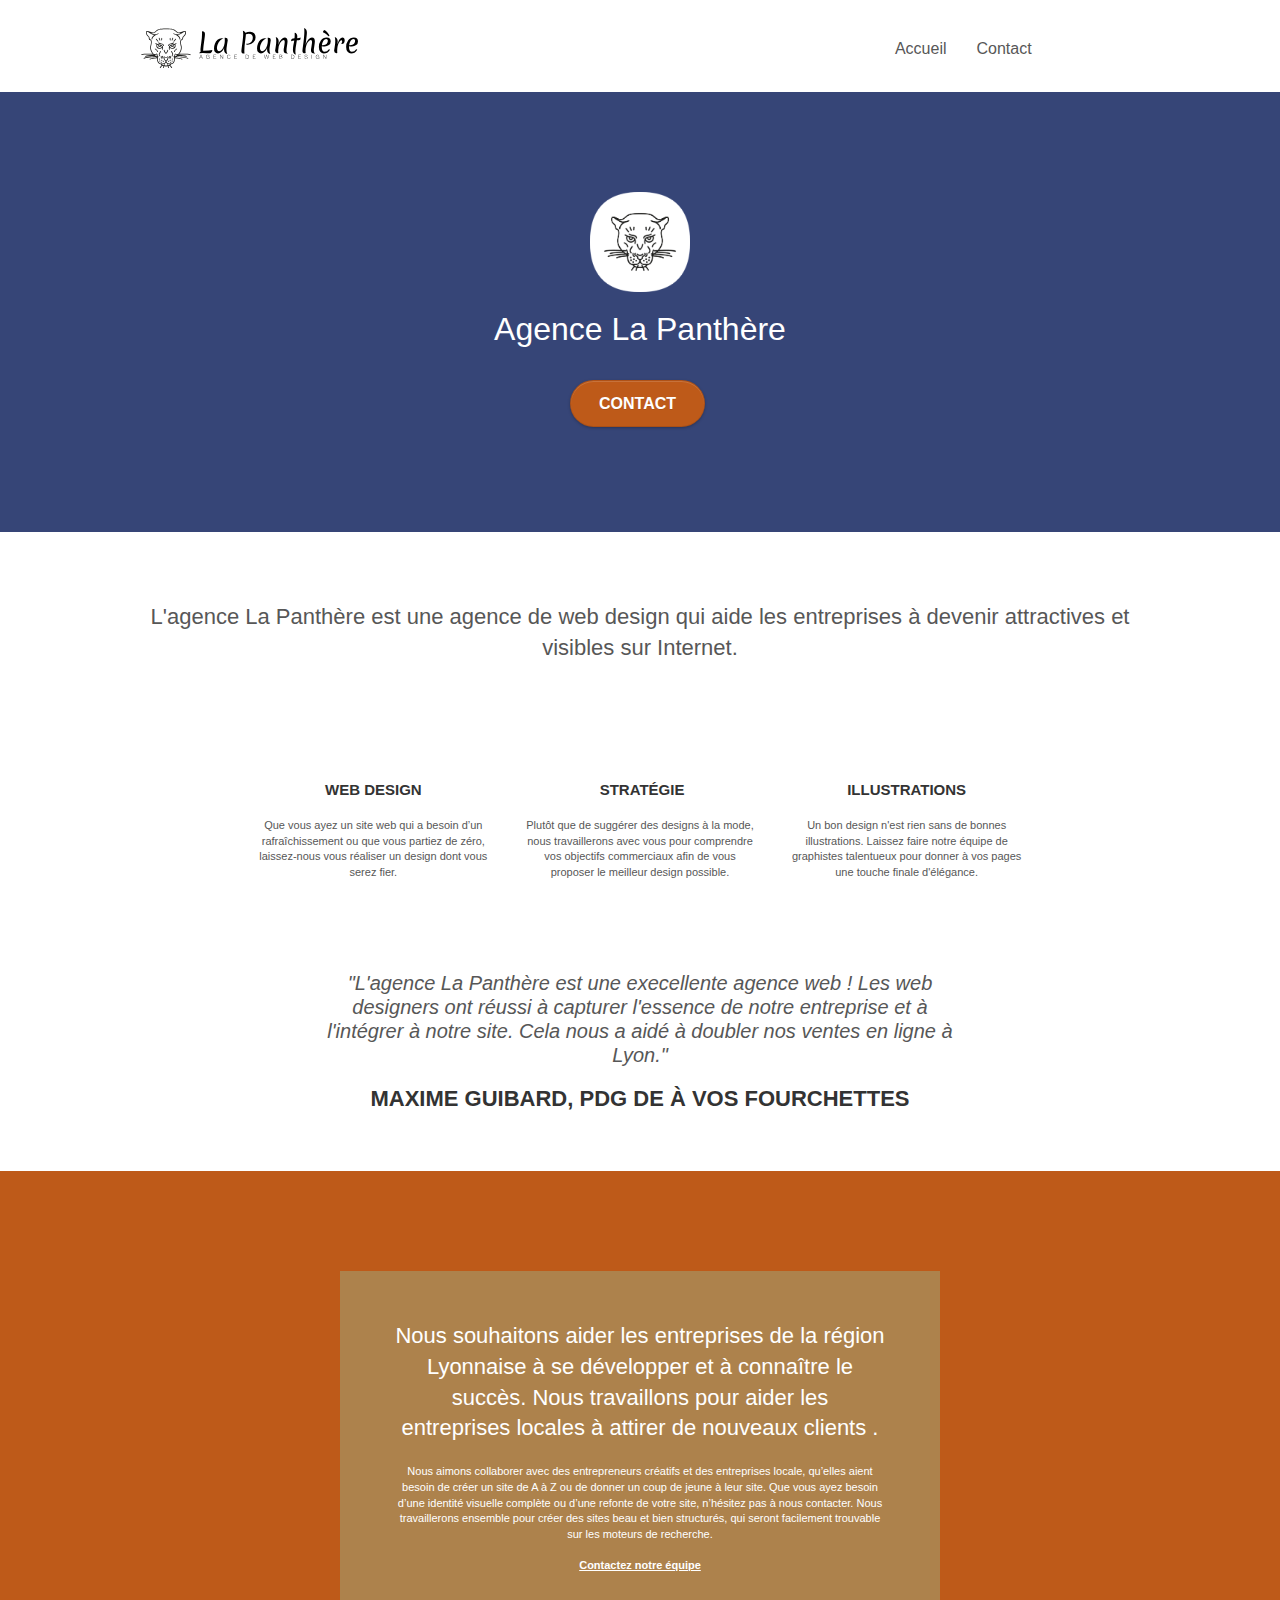
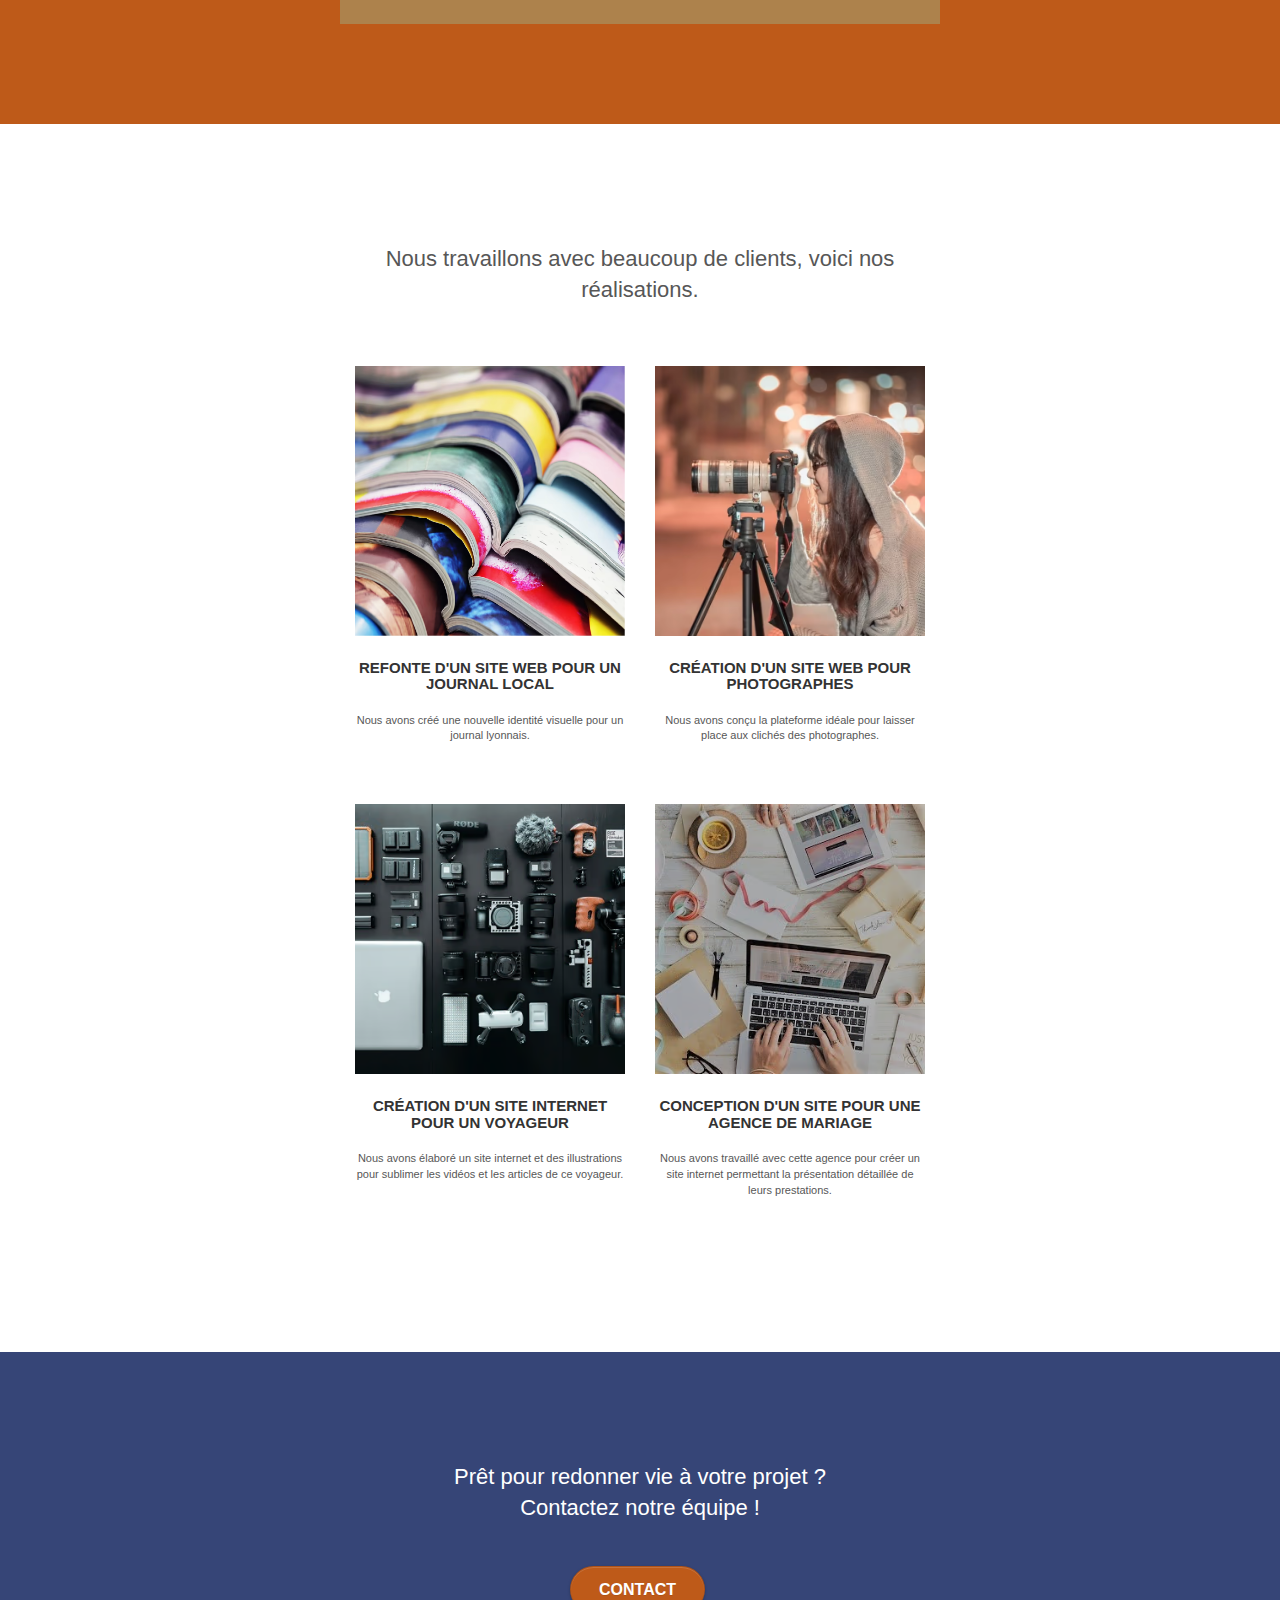
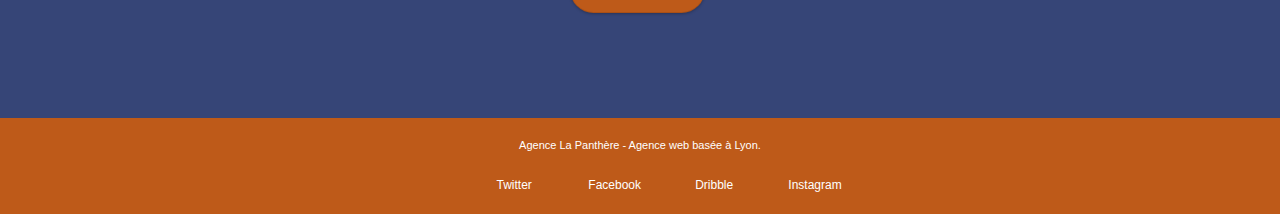
<file: index.html>
<!doctype html>
<html lang="fr">
<head>
    <meta charset="utf-8">
    <meta name="keywords" content="Entreprise web design Lyon, Agence design web Lyon, création site web, web design, site internet, agence design">
    <meta name="description" content="L'Agence La Panthère est une entreprise de web design basé à Lyon, elle vous accompagne dans la création de site internet professionnel et attractif.">
    <meta name="viewport" content="width=device-width, initial-scale=1.0, viewport-fit=cover">
    <link rel="shortcut icon" type="image/png" href="favicon.jpg">
    
	<link rel="stylesheet" type="text/css" href="./css/bootstrap.css">
	<link rel="stylesheet" type="text/css" href="style.css">
	<link rel="stylesheet" type="text/css" href="./css/font-awesome.css">
	<link rel="stylesheet" type="text/css" href="./css/et-line.css">
    
	<script src="./js/jquery-2.1.0.js" defer></script>
	<script src="./js/bootstrap.js" defer></script>
	<script src="./js/blocs.js" defer></script>
	<script src="./js/jquery.touchSwipe.js" defer></script>
	<script src="./js/gmaps.js" defer></script>

    <title>La Panthère</title>

    
<!-- Analytics -->
 
<!-- Analytics END -->
    
</head>
<body>
<!-- Principal conteneur -->
<div class="page-container">
    
<!-- bloc-0 -->
<header class="bloc bgc-white l-bloc " id="bloc-0">
	<div class="container bloc-sm">

		<nav class="navbar row">
			<div class="navbar-header">
				<a class="navbar-brand" href="index.html"><img src="img/agence-la-panthere-monochrome.svg" alt="Logo la Panthère" title="Logo la Panthère" height="40" /></a>
				<button id="nav-toggle" type="button" class="ui-navbar-toggle navbar-toggle" data-toggle="collapse" data-target=".navbar-1" aria-label="Toggle navigation">
					<span class="sr-only">Toggle navigation</span><span class="icon-bar"></span><span class="icon-bar"></span><span class="icon-bar"></span>
				</button>
			</div>
			<div class="collapse navbar-collapse navbar-1 special-dropdown-nav">
				<ul class="site-navigation nav navbar-nav">
					<li>
						<a href="index.html">Accueil</a>
					</li>
					<li>
					</li>
					<li>
						<a href="page-contact.html" aria-label="Bouton contact">Contact</a>
					</li>
				</ul>
			</div>
		</nav>
	</div>
</header>
<!-- bloc-0 END -->

<!-- bloc-1-presentation -->
<section class="bloc bgc-dark-slate-blue bg-banniere d-bloc bg-t-edge bloc-bg-texture texture-paper b-parallax" id="bloc-1-hero">
	<div class="container bloc-lg">
		<div class="row tight-width-whitespace">
			<div class="col-sm-12">
				<img src="img/logo.png" class="center-block image-resize-mode" width="100" alt="Logo la Panthère" title="Logo la Panthère"/>
				<h1 class="text-center hero-bloc-text tc-white ">
					Agence La Panthère
				</h1>
				<div class="text-center">
					<a href="page-contact.html" class="btn btn-lg btn-clean btn-rd cta-hero btn-atomic-tangerine" id="cta-hero">Contact</a>
				</div>
			</div>
		</div>
	</div>
</section>
<!-- bloc-1-presentation END -->

<!-- bloc-2-services -->
<section class="bloc bgc-white l-bloc" id="bloc-2-services">
	<div class="container bloc-md">
		<div class="row">
			<div class="col-sm-12 text-center">
				<h2>L'agence La Panthère est une agence de web design qui aide les entreprises à devenir attractives et visibles sur Internet.</h2>
			</div>
		</div>
		<div class="row voffset-lg med-width-whitespace">
			<article class="col-sm-4">
				<div class="text-center">
					<span class="et-icon-browser sm-shadow icon-dark-slate-blue icons icon-lg"></span>
				</div>
				<h3 class="mg-md text-center">
					Web design
				</h3>
				<p class="text-center ">
					Que vous ayez un site web qui a besoin d&rsquo;un rafraîchissement ou que vous partiez de zéro, laissez-nous vous réaliser un design dont vous serez fier.
				</p>
			</article>
			<article class="col-sm-4">
				<div class="text-center">
					<span class="et-icon-presentation sm-shadow icon-dark-slate-blue icons icon-lg"></span>
				</div>
				<h3 class="mg-md text-center">
					&nbsp;Stratégie
				</h3>
				<p class="text-center ">
					Plutôt que de suggérer des designs à la mode, nous travaillerons avec vous pour comprendre vos objectifs commerciaux afin de vous proposer le meilleur design possible.<br>
				</p>
			</article>
			<article class="col-sm-4">
				<div class="text-center">
					<span class="et-icon-edit sm-shadow icon-dark-slate-blue icons icon-lg"></span>
				</div>
				<h3 class="mg-md text-center">
					Illustrations
				</h3>
				<p class="text-center ">
					Un bon design n'est rien sans de bonnes illustrations. Laissez faire notre équipe de graphistes talentueux pour donner à vos pages une touche finale d'élégance.
				</p>
			</article>
		</div>
		<div class="row voffset-lg voffset">
			<div class="col-xs-12 col-md-8 col-md-offset-2 text-center">
				<h2 style="margin: 0px 15px 0px 15px; font-size: 20px; font-style: italic; line-height: 1.2em;">"L'agence La Panthère est une execellente agence web ! Les web designers ont réussi à capturer l'essence de notre entreprise et à l'intégrer à notre site. Cela nous a aidé à doubler nos ventes en ligne à Lyon."</h2>
				<h3 style="font-size:22px;">Maxime Guibard, PDG de À vos fourchettes</h3>

			</div>
		</div>
	</div>
</section>
<!-- bloc-2-services END -->

<!-- bloc-3-what-i-do -->
<section class="bloc tc-white bgc-atomic-tangerine bg-presentation d-bloc bloc-bg-texture texture-paper b-parallax" id="bloc-3-what-i-do">
	<div class="container bloc-lg">
		<div class="row tight-width-whitespace black-background">
			<div class="col-sm-12">
				<h2 class="mg-md text-center tc-white">
					Nous souhaitons aider les entreprises de la région Lyonnaise à se développer et à connaître le succès. Nous travaillons pour aider les entreprises locales à attirer de nouveaux clients .<br>
				</h2>
				<p class="text-center white">
					Nous aimons collaborer avec des entrepreneurs créatifs et des entreprises locale, qu’elles aient besoin de créer un site de A à Z ou de donner un coup de jeune à leur site. Que vous ayez besoin d’une identité visuelle complète ou d’une refonte de votre site, n’hésitez pas à nous contacter. Nous travaillerons ensemble pour créer des sites beau et bien structurés, qui seront facilement trouvable sur les moteurs de recherche. <br><br><a class="ltc-white bold-link" href="page-contact.html" aria-label="Lien vers contact">Contactez notre équipe</a><br>
				</p>
			</div>
		</div>
	</div>
</section>
<!-- bloc-3-what-i-do END -->

<!-- bloc-4-portfolio -->
<section class="bloc bgc-white bg-lines-h2-bg bg-repeat l-bloc" id="bloc-4-portfolio">
	<div class="container bloc-lg">
		<div class="row">
			<div class="col-sm-12 text-center">
				<div style="display:flex; justify-content:center;"><h2 style="width:55%;">Nous travaillons avec beaucoup de clients, voici nos réalisations.</h2></div>
			</div>
		</div>
		<div class="row tight-width-whitespace portfolio-row">
			<article class="col-sm-6">
				<a href="#" data-lightbox="img/1.avif" data-gallery-id="gallery-1" data-caption="Refonte d'un site web pour un journal local" data-frame="snapshot-lb"><img src="img/1.avif" alt="Refonte d'un site web pour un journal local" title="Refonte d'un site web pour un journal local" class="img-responsive portfolio-thumb" /></a>
				<h3 class="mg-md text-center">
					Refonte d'un site web pour un journal local
				</h3>
				<p class="text-center">
					Nous avons créé une nouvelle identité visuelle pour un journal lyonnais.
				</p>
			</article>
			<article class="col-sm-6">
				<a href="#" data-lightbox="img/2.avif" data-gallery-id="gallery-1" data-caption="Création d'un site web pour photographes" data-frame="snapshot-lb"><img src="img/2.avif" class="img-responsive portfolio-thumb" alt="Création d'un site web pour photographes" title="Création d'un site web pour photographes"/></a>
				<h3 class="mg-md text-center">
					Création d'un site web pour photographes
				</h3>
				<p class="text-center">
					Nous avons conçu la plateforme idéale pour laisser place aux clichés des photographes.
				</p>
			</article>
		</div>
		<div class="row tight-width-whitespace portfolio-row">
			<article class="col-sm-6 center-adjust">
				<a href="#" data-lightbox="img/3.avif" data-gallery-id="gallery-1" data-caption="Création d'un site internet pour un voyageur" data-frame="snapshot-lb"><img src="img/3.avif" class="img-responsive portfolio-thumb" alt="Création d'un site web pour voyageur" title="Création d'un site web pour voyageur"/></a>
				<h3 class="mg-md text-center">
					Création d'un site internet pour un voyageur
				</h3>
				<p class="text-center">
					Nous avons élaboré un site internet et des illustrations pour sublimer les vidéos et les articles de ce voyageur.
				</p>
			</article>
			<article class="col-sm-6 center-adjust">
				<a href="#" data-lightbox="img/4.avif" data-gallery-id="gallery-1" data-caption="Conception d'un site pour une agence de mariage" data-frame="snapshot-lb"><img src="img/4.avif" class="img-responsive portfolio-thumb" alt="Création d'un site web pour agence de mariage" title="Création d'un site web pour agence de mariage" /></a>
				<h3 class="mg-md text-center">
					Conception d'un site pour une agence de mariage
				</h3>
				<p class="text-center">
					Nous avons travaillé avec cette agence pour créer un site internet permettant la présentation détaillée de leurs prestations.
				</p>
			</article>
		</div>
	</div>
</section>
<!-- bloc-4-portfolio END -->

<!-- bloc-5-cta -->
<section class="bloc bgc-dark-slate-blue bg-banniere d-bloc bloc-bg-texture texture-paper" id="bloc-5-cta">
	<div class="container bloc-lg">
		<div class="row">
			<h2 class="mg-md text-center tc-white">
				Prêt pour redonner vie à votre projet ?<br>Contactez notre équipe !
			</h2>
			<div class="col-sm-12 text-center">
				<a href="page-contact.html" class="btn btn-atomic-tangerine btn-clean btn-rd btn-lg cta-hero">Contact</a>
			</div>
		</div>
	</div>
</section>
<!-- bloc-5-cta END -->

<!-- Footer - bloc-8 -->
<footer class="bloc bgc-atomic-tangerine d-bloc" id="bloc-8">
	<div class="container bloc-sm">
		<div class="row">
			<div class="col-sm-12">
				<p class="text-center white">
					Agence La Panthère - Agence web basée à Lyon.<br>
				</p>
				<div class="row row-no-gutters social">
					<div class="col-sm-3">
						<div class="text-center nowrap">
							<a class="social white ml" href="index.html" alt="Lien vers Twitter"><span class="fa fa-twitter icon-md ml"></span>Twitter</a>
						</div>
					</div>
					<div class="col-sm-3">
						<div class="text-center nowrap">
							<a class="social white ml" href="index.html" alt="Lien vers Facebook"><span class="fa fa-facebook icon-md ml"></span>Facebook</a>
						</div>
					</div>
					<div class="col-sm-3">
						<div class="text-center nowrap">
							<a class="social white ml" href="index.html" alt="Lien vers Dribble"><span class="fa fa-dribbble icon-md ml"></span>Dribble</a>
						</div>
					</div>
					<div class="col-sm-3">
						<div class="text-center nowrap">
							<a class="social white ml" href="index.html" alt="Lien vers Instagram"><span class="fa fa-instagram icon-md ml"></span>Instagram</a>
						</div>
					</div>
				</div>
			</div>
		</div>
	</div>
</footer>
<!-- Footer - bloc-8 END -->

</div>
<!-- Principal conteneur END -->
    

</body>
</html>
</file>
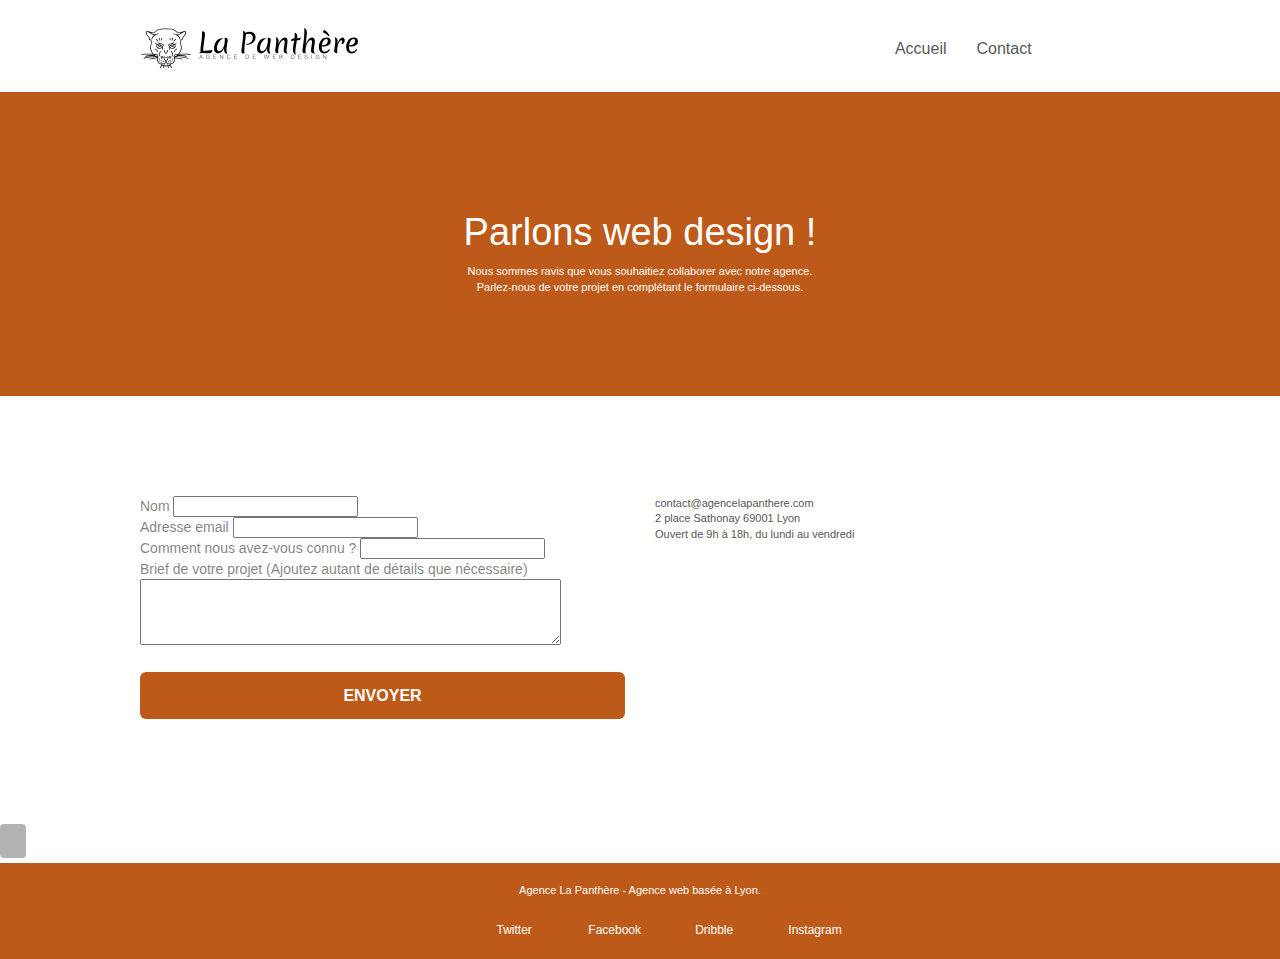
<file: page-contact.html>
<!doctype html>
<html lang="fr">
<head>
    <meta charset="utf-8">
    <meta name="keywords" content="Entreprise web design Lyon, Agence design web Lyon, création site web, web design, site internet, agence design">
    <meta name="description" content="L'Agence La Panthère est une entreprise de web design basé à Lyon, elle vous accompagne dans la création de site internet professionnel et attractif.">
    <meta name="viewport" content="width=device-width, initial-scale=1.0, viewport-fit=cover">
    <link rel="shortcut icon" type="image/png" href="favicon.jpg">
    
	<link rel="stylesheet" type="text/css" href="./css/bootstrap.css">
	<link rel="stylesheet" type="text/css" href="style.css">
	<link rel="stylesheet" type="text/css" href="./css/font-awesome.css">
	<link rel="stylesheet" type="text/css" href="./css/et-line.css">
	
    
	<script src="./js/jquery-2.1.0.js"></script>
	<script src="./js/bootstrap.js"></script>
	<script src="./js/blocs.js"></script>
	<script src="./js/jqBootstrapValidation.js"></script>
	<script src="./js/formHandler.js"></script>
    <title>Contact</title>

    
<!-- Analytics -->
 
<!-- Analytics END -->
    
</head>
<body>
<!-- Principal conteneur -->
<div class="page-container">
    
<!-- bloc-0 -->
<header class="bloc bgc-white l-bloc " id="bloc-0">
	<div class="container bloc-sm">
		<nav class="navbar row">
			<div class="navbar-header">
				<a class="navbar-brand" href="index.html"><img src="img/agence-la-panthere-monochrome.svg" alt="atlanta web design logo" height="40" /></a>
				<button id="nav-toggle" type="button" class="ui-navbar-toggle navbar-toggle" data-toggle="collapse" data-target=".navbar-1">
					<span class="sr-only">Toggle navigation</span><span class="icon-bar"></span><span class="icon-bar"></span><span class="icon-bar"></span>
				</button>
			</div>
			<div class="collapse navbar-collapse navbar-1 special-dropdown-nav">
				<ul class="site-navigation nav navbar-nav">
					<li>
						<a href="index.html">Accueil</a>
					</li>
					<li>
					</li>
					<li>
						<a href="page-contact.html">Contact</a>
					</li>
				</ul>
			</div>
		</nav>
	</div>
</header>
<!-- bloc-0 END -->

<!-- bloc-6 -->
<div class="bloc bg-dots-bg bg-repeat bgc-atomic-tangerine d-bloc bloc-bg-texture texture-paper" id="bloc-6">
	<div class="container bloc-lg">
		<div class="row">
			<div class="col-sm-12">
				<h1 class="text-center hero-bloc-text tc-white">
					Parlons web design !
				</h1>
				<p class="text-center mg-lg tc-white tight-width-whitespace">
					Nous sommes ravis que vous souhaitiez collaborer avec notre agence.<br>
					Parlez-nous de votre projet en complétant le formulaire ci-dessous.
				</p>
			</div>
		</div>
	</div>
</div>
<!-- bloc-6 END -->

<!-- bloc-7 -->
<div class="bloc bgc-white l-bloc" id="bloc-7">
	<div class="container bloc-lg">
		<div class="row">
			<div class="col-sm-6">
				<form id="form_1" novalidate success-msg="Your message has been sent." fail-msg="Sorry it seems that our mail server is not responding, Sorry for the inconvenience!">
					<div class="form-group">
						<label for="name">
							Nom
						</label>
						<input id="name" class="form-control" required tabindex="0"/>
					</div>
					<div class="form-group">
						<label for="email">
							Adresse email
						</label>
						<input id="email" class="form-control" type="email" required tabindex="1"/>
					</div>
					<div class="form-group">
						<label for="input_504">
							Comment nous avez-vous connu ?
						</label>
						<input class="form-control" type="input_504" required id="input_504" tabindex="2"/>
					</div>
					<div class="form-group">
						<label for="description">
							Brief de votre projet (Ajoutez autant de détails que nécessaire)<br>
						</label><textarea id="description" class="form-control" rows="4" cols="50" required tabindex="3"></textarea>
					</div> 
					<button class="bloc-button btn btn-lg btn-block cta-hero btn-atomic-tangerine" type="submit">
						Envoyer
					</button>
				</form>
			</div>
			<div class="col-sm-6">
				<p>
					contact@agencelapanthere.com<br>2 place Sathonay 69001 Lyon<br>Ouvert de 9h à 18h, du lundi au vendredi<br>
				</p>
			</div>
		</div>
	</div>
</div>
<!-- bloc-7 END -->

<!-- ScrollToTop Button -->
<a class="bloc-button btn btn-d scrollToTop" onclick="scrollToTarget('1')"><span class="fa fa-chevron-up"></span></a>
<!-- ScrollToTop Button END-->


<!-- Footer - bloc-8 -->
<footer class="bloc bgc-atomic-tangerine d-bloc" id="bloc-8">
	<div class="container bloc-sm">
		<div class="row">
			<div class="col-sm-12">
				<p class="text-center white">
					Agence La Panthère - Agence web basée à Lyon.<br>
				</p>
				<div class="row row-no-gutters social">
					<div class="col-sm-3">
						<div class="text-center nowrap">
							<a class="social white ml" href="index.html" alt="Lien vers Twitter"><span class="fa fa-twitter icon-md ml"></span>Twitter</a>
						</div>
					</div>
					<div class="col-sm-3">
						<div class="text-center nowrap">
							<a class="social white ml" href="index.html" alt="Lien vers Facebook"><span class="fa fa-facebook icon-md ml"></span>Facebook</a>
						</div>
					</div>
					<div class="col-sm-3">
						<div class="text-center nowrap">
							<a class="social white ml" href="index.html" alt="Lien vers Dribble"><span class="fa fa-dribbble icon-md ml"></span>Dribble</a>
						</div>
					</div>
					<div class="col-sm-3">
						<div class="text-center nowrap">
							<a class="social white ml" href="index.html" alt="Lien vers Instagram"><span class="fa fa-instagram icon-md ml"></span>Instagram</a>
						</div>
					</div>
				</div>
			</div>
		</div>
	</div>
</footer>
<!-- Footer - bloc-8 END -->

</div>
<!-- Principal conteneur END -->
    

</body>
</html>
</file>
<file: style.css>
body {margin: 0;padding: 0;background: #fff;overflow-x: hidden;-webkit-font-smoothing: antialiased;-moz-osx-font-smoothing: grayscale;}a,button {transition: all .3s ease-in-out;outline: 0!important;}a:hover {text-decoration: none;cursor: pointer;}.bloc {width: 100%;clear: both;background: 50% 50% no-repeat;padding: 0 50px;-webkit-background-size: cover;-moz-background-size: cover;-o-background-size: cover;background-size: cover;position: relative;}.bloc .container {padding-left: 0;padding-right: 0;}.bloc-lg {padding: 100px 50px;}.bloc-md {padding: 50px;}.bloc-sm {padding: 20px 50px;}.bg-b-edge,.bg-br-edge,.bg-center,.bg-l-edge,.bg-r-edge,.bg-repeat,.bg-t-edge {-webkit-background-size: auto!important;-moz-background-size: auto!important;-o-background-size: auto!important;background-size: auto!important;}.bg-repeat {background: repeat;}.bg-t-edge {background: top no-repeat;}.nowrap {white-space: nowrap;}.ml {margin-left:5px;font-size:12px;}.bloc-bg-texture::before {content: "";background-size: 2px 2px;position: absolute;top: 0;bottom: 0;left: 0;right: 0;}.texture-paper::before {background: url(https://all-hexes.github.io/P4---La-Panthere-AR/img/texture-paper.png);background-size: 280px 280px;}.b-parallax {background-attachment: fixed;}.d-bloc {color: rgba(255,255,255,.7);}.d-bloc button:hover {color: rgba(255,255,255,.9);}.d-bloc .a-btn,.d-bloc .navbar a,.d-bloc .navbar-brand,.d-bloc a .icon-lg,.d-bloc a .icon-md,.d-bloc a .icon-sm,.d-bloc h1 a,.d-bloc h2 a,.d-bloc h3 a,.d-bloc h4 a,.d-bloc h5 a,.d-bloc h6 a,.d-bloc p a {color: rgba(255,255,255,.6);}.d-bloc .a-btn:hover,.d-bloc .navbar a:hover,.d-bloc .navbar-brand:hover,.d-bloc a:hover .icon-lg,.d-bloc a:hover .icon-md,.d-bloc a:hover .icon-sm,.d-bloc h1 a:hover,.d-bloc h2 a:hover,.d-bloc h3 a:hover,.d-bloc h4 a:hover,.d-bloc h5 a:hover,.d-bloc h6 a:hover,.d-bloc p a:hover {color: rgba(255,255,255,1);}.d-bloc .navbar-toggle .icon-bar {background: rgba(255,255,255,1);}.l-bloc {color: rgba(0,0,0,.5);}.l-bloc button:hover {color: rgba(0,0,0,.7);}.l-bloc .a-btn,.l-bloc .navbar a,.l-bloc .navbar-brand,.l-bloc a .icon-lg,.l-bloc a .icon-md,.l-bloc a .icon-sm,.l-bloc h1 a,.l-bloc h2 a,.l-bloc h3 a,.l-bloc h4 a,.l-bloc h5 a,.l-bloc h6 a,.l-bloc p a {color: rgba(0,0,0,.6);}.l-bloc .a-btn:hover,.l-bloc .navbar a:hover,.l-bloc .navbar-brand:hover,.l-bloc a:hover .icon-lg,.l-bloc a:hover .icon-md,.l-bloc a:hover .icon-sm,.l-bloc h1 a:hover,.l-bloc h2 a:hover,.l-bloc h3 a:hover,.l-bloc h4 a:hover,.l-bloc h5 a:hover,.l-bloc h6 a:hover,.l-bloc p a:hover {color: rgba(0,0,0,1);}.l-bloc .navbar-toggle .icon-bar {color: rgba(0,0,0,.6);}.voffset {margin-top: 30px;}.voffset-lg {margin-top: 80px;}.row-no-gutters {margin-right: 0;margin-left: 0;}.row.row-no-gutters>[class*=" col-"],.row.row-no-gutters>[class^=col-] {padding-right: 0;padding-left: 0;}#bloc-1-hero h1 {font-size: 32px;}.navbar {margin-bottom: 0;z-index: 1;}.navbar-brand {height: auto;padding: 3px 15px;font-size: 25px;font-weight: 400;font-weight: 600;line-height: 44px;}.navbar-brand img {max-height: 200px;margin: 0 5px 0 0;display: inline;}.navbar-brand img[src$=svg] {min-width: 100px;}.nav-center .navbar-brand img {margin: 0;}.navbar .nav {padding-top: 2px;margin-right: -16px;float: right;z-index: 1;}.nav>li {float: left;margin-top: 4px;font-size: 16px;}.nav>li a:focus,.nav>li a:hover {background: 0 0;}.navbar-toggle {margin: 10px 10px 0 0;border: 0;}.navbar-toggle:hover {background: 0 0!important;}.navbar-toggle .icon-bar {background-color: rgba(0,0,0,.5);width: 26px;}@media (min-width:768px) {.site-navigation {position: absolute;top: 50%;right: 12%;transform: translate(0,-50%);-webkit-transform: translateY(-50%);}.nav-center {text-align: center;}.nav-center .navbar-header {width: 100%;}.nav-center .nav>li,.nav-center .navbar-brand,.nav-center .navbar-header {float: none;display: inline-block;}.nav-center .site-navigation {position: relative;width: 100%;right: 0;margin-right: 0;margin-top: 20px;}}.nav>li>.dropdown a {background: 0 0!important;display: block;padding: 14px 15px;}.mg-md {margin-top: 10px;margin-bottom: 20px;}.mg-lg {margin-top: 10px;margin-bottom: 40px;}.btn {margin: 0 5px 5px 0;}.btn-d,.btn-d:focus,.btn-d:hover {color: #fff;background: rgba(0,0,0,.3);}button {outline: 0!important;}.btn-rd {border-radius: 40px;}.btn-clean {border: 1px solid rgba(0,0,0,.08);border-bottom-color: rgba(0,0,0,.1);text-shadow: 0 1px 0 rgba(0,0,1,.1);box-shadow: 0 1px 3px rgba(0,0,1,.25),inset 0 1px 0 0 rgba(255,255,255,.15);}.icon-md {font-size: 30px!important;}.icon-lg {font-size: 60px!important;}.sm-shadow {text-shadow: 0 1px 2px rgba(0,0,0,.3);}a[data-lightbox] {position: relative;display: block;text-align: center;}a[data-lightbox]:hover::before {content: "+";font-family: HelveticaNeue-Light,"Helvetica Neue Light","Helvetica Neue",Helvetica,Arial;font-size: 32px;width: 50px;height: 50px;margin-left: -25px;border-radius: 50%;background: rgba(0,0,0,.6);color: #fff;font-weight: 100;z-index: 1;position: absolute;top: 50%;transform: translateY(-50%);-webkit-transform: translateY(-50%);}a[data-lightbox]:hover img {opacity: .6;-webkit-animation-fill-mode: none;animation-fill-mode: none;}.lightbox-caption {padding: 20px;color: #fff;background: rgba(0,0,0,.5);position: absolute;left: 15px;right: 15px;bottom: 5px;}.snapshot-lb .lightbox-caption {padding: 0;color: rgba(0,0,0,.5);background: 0 0;}.btn,a,h1,h2,h3,h4,h5,h6,p {font-family: helvetica;font-weight: 400;color: #575757!important;}.container {max-width: 1000px;}.hero-bloc-text {font-size: 38px;}p {font-size: 11px;}.tight-width-whitespace {max-width: 600px;margin: auto auto auto auto;}.h1 {font-size: 20px;font-family: "Open Sans";}.cta-hero {margin-top: 22px;color: #fff!important;text-transform: uppercase;padding: 12px 28px 12px 28px;font-size: 16px;font-weight: 700;}.social {max-width: 400px;margin: auto auto auto auto;}h2 {font-size: 22px;line-height: 1.4em;}h3 {font-size: 15px;text-transform: uppercase;font-weight: 700;color: #333!important;}.med-width-whitespace {max-width: 800px;margin: auto auto auto auto;box-shadow: 0 0 0 #000;}h1 {color: #333!important;}h4 {color: #333!important;}.icons {margin-bottom: 14px;margin-top: 24px;}.white {color: #fff!important;}.portfolio-thumb {margin-bottom: 24px;}.portfolio-row {margin-bottom: 44px;margin-top: 50px;}.black-background {background-color: rgba(165,147,99,.7);padding: 40px 40px 40px 40px;}.bold-link {font-weight: 900;text-decoration: underline!important;}.bgc-white {background-color: #fff;}.bgc-dark-slate-blue {background-color: #364577;}.bgc-atomic-tangerine {background-color: #be5a19;}.tc-white {color: white!important;position: relative;}.btn-atomic-tangerine {background: #be5a19;color: #fff!important;}.btn-atomic-tangerine:hover {background: #c27956!important;color: #fff!important;}.ltc-white {color: #fff!important;}.ltc-white:hover {color: #ccc!important;}.ltc-atomic-tangerine {color: #f3976c!important;}.ltc-atomic-tangerine:hover {color: #c27956!important;}.icon-dark-slate-blue {color: #364577!important;border-color: #364577!important;}.bg-lines-h2-bg {background-image: url(https://all-hexes.github.io/P4---La-Panthere-AR/img/lines-h2-bg.png);}.bg-banniere {background-image: url(https://all-hexes.github.io/P4---La-Panthere-AR/img/agence-la-panthere.avif);}.bg-presentation {background-image: url(https://all-hexes.github.io/P4---La-Panthere-AR/img/image-de-presentation.avif);}footer .fa {margin-right: 20px;}@media (max-width:1024px) {.bloc {padding-left: 20px;padding-right: 20px;}}@media (max-width:992px) and (min-width:768px) {.navbar .nav {max-width: 80%;}.nav-center.navbar .nav {max-width: 100%;}}@media only screen and (min-device-width:768px) and (max-device-width:1024px) and (orientation:landscape) {.b-parallax {background-attachment: scroll;}}@media only screen and (min-device-width:1024px) and (max-device-width:1366px) and (-webkit-min-device-pixel-ratio:1.5) {.b-parallax {background-attachment: scroll;}}@media (max-width:991px) {.container {width: 100%;}.b-parallax {background-attachment: scroll;}#hero-bloc,.page-container {overflow-x: hidden;position: relative;}.bloc {padding-left: constant(safe-area-inset-left);padding-right: constant(safe-area-inset-right);}}@media (max-width:767px) {p {font-size: 1.5em;}.center-adjust {display: flex;flex-direction: column;align-items: center;}.page-container {overflow-x: hidden;position: relative;}h1,h2,h3,h4,h5,h6,p {padding-left: 10px!important;padding-right: 10px!important;}.b-parallax {background-attachment: scroll;}.navbar .nav {padding-top: 0;border-top: 1px solid rgba(0,0,0,.2);float: none!important;}.navbar.row {margin-left: 0;margin-right: 0;}.site-navigation {position: inherit;transform: none;-webkit-transform: none;-ms-transform: none;}.nav>li {margin-top: 0;border-bottom: 1px solid rgba(0,0,0,.1);background: rgba(0,0,0,.05);text-align: left;padding-left: 15px;width: 100%;}.nav>li:hover {background: rgba(0,0,0,.08);}#hero-bloc .navbar .nav {background: rgba(0,0,0,.8);}#hero-bloc .navbar .nav a {color: rgba(255,255,255,.6);}.hero {padding: 50px 0;}.hero-nav {left: -1px;right: -1px;}.navbar-collapse {padding: 0;overflow-x: hidden;-webkit-box-shadow: none;box-shadow: none;}.navbar-brand img {max-height: 40px;width: auto;}.bloc {padding-left: 0;padding-right: 0;}.bloc-lg {padding: 40px 0;}.bloc-md,.bloc-sm {padding-left: 0;padding-right: 0;}.a-block {padding: 0 10px;}.voffset {margin-top: 5px;}.voffset-md {margin-top: 20px;}.voffset-lg {margin-top: 30px;}}@media (max-width:400px) {.bloc {padding-left: 0;padding-right: 0;}}
</file>
<file: css/et-line.css>
@font-face{font-family:et-line;src:url(https://all-hexes.github.io/P4---La-Panthere-AR/fonts/et-line.eot);src:url(https://all-hexes.github.io/P4---La-Panthere-AR/fonts/et-line.eot?#iefix) format('embedded-opentype'),url(https://all-hexes.github.io/P4---La-Panthere-AR/fonts/et-line.woff) format('woff'),url(https://all-hexes.github.io/P4---La-Panthere-AR/fonts/et-line.ttf) format('truetype'),url(https://all-hexes.github.io/P4---La-Panthere-AR/fonts/et-line.svg#et-line) format('svg');font-weight:400;font-style:normal}.et-icon-browser,.et-icon-dribbble,.et-icon-edit,.et-icon-facebook,.et-icon-presentation,.et-icon-target,.et-icon-twitter{font-family:et-line;speak:none;font-style:normal;font-weight:400;font-variant:normal;text-transform:none;line-height:1;-webkit-font-smoothing:antialiased;-moz-osx-font-smoothing:grayscale;display:inline-block}.et-icon-browser:before{content:"\e00c"}.et-icon-presentation:before{content:"\e00e"}.et-icon-edit:before{content:"\e01c"}.et-icon-target:before{content:"\e04e"}.et-icon-facebook:before{content:"\e05d"}.et-icon-twitter:before{content:"\e05e"}.et-icon-dribbble:before{content:"\e063"}
</file>
